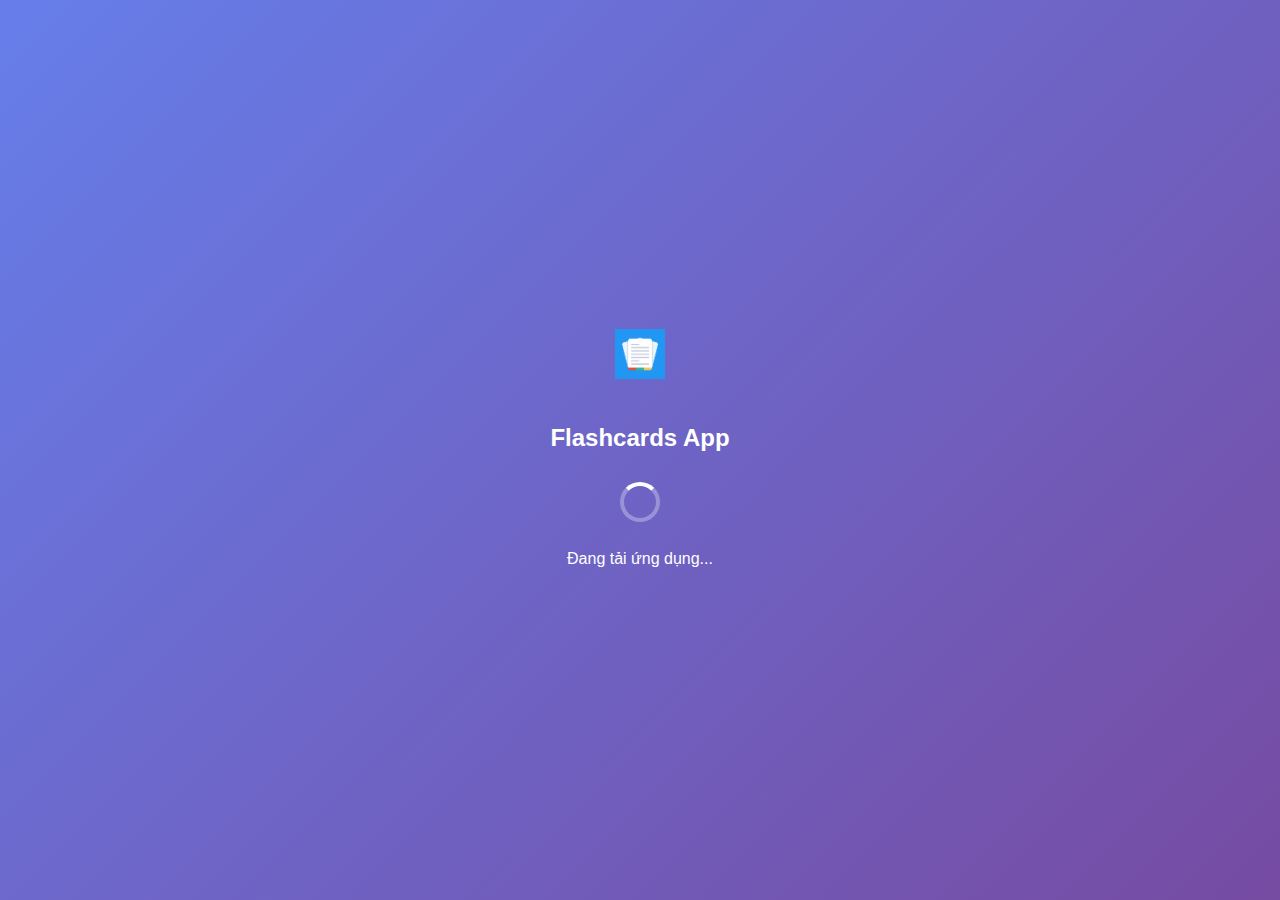
<file: index.html>
<!DOCTYPE html>
<html lang="vi" style="background-color: #FFFFFF !important; color: #212121 !important;" data-theme="light">

<head>
    <meta charset="UTF-8">
    <meta name="viewport" content="width=device-width, initial-scale=1.0">
    <meta name="description" content="Ứng dụng học từ vựng Tiếng Anh qua thẻ ghi nhớ với chế độ quiz">
    <meta name="keywords" content="flashcards, từ vựng, tiếng anh, học tập, quiz">
    <meta name="author" content="Flashcards App">

    <!-- PWA Meta Tags -->
    <meta name="theme-color" content="#2196F3">
    <meta name="theme-color" media="(prefers-color-scheme: light)" content="#2196F3">
    <meta name="theme-color" media="(prefers-color-scheme: dark)" content="#2196F3">
    <meta name="apple-mobile-web-app-capable" content="yes">
    <meta name="apple-mobile-web-app-status-bar-style" content="default">
    <meta name="apple-mobile-web-app-title" content="Flashcards">

    <!-- Icons -->
    <link rel="icon" type="image/png" sizes="32x32" href="./assets/icons/icon-32x32.png">
    <link rel="apple-touch-icon" href="./assets/icons/icon-192x192.png">
    

    <!-- Manifest -->
    <link rel="manifest" href="./manifest.json">

    <title>Flashcards App - Học từ vựng Tiếng Anh</title>

    <!-- CSS -->
    <link rel="stylesheet" href="./assets/css/style.css">

    <!-- Preload critical resources -->
    <link rel="preload" href="./assets/js/app.js" as="script">
    <link rel="preload" href="./assets/js/flashcards.js" as="script">

    <!-- Force White Theme Immediately -->
    <style>
        html,
        body {
            background-color: #FFFFFF !important;
            color: #212121 !important;
        }

        * {
            color-scheme: light !important;
        }

        .material-symbols-outlined {
            font-variation-settings:
                'FILL' 0,
                'wght' 400,
                'GRAD' 0,
                'opsz' 24
        }
    </style>
    <link rel="stylesheet" href="https://fonts.googleapis.com/css2?family=Material+Symbols+Outlined" />


</head>

<body class="light-theme" data-theme="light" style="background-color: #FFFFFF !important; color: #212121 !important;">
    <!-- Loading Screen -->
    <div id="loading-screen" class="loading-screen">
        <div class="loading-content">
            <div class="loading-icon"><img src="./assets/image/logo.png" style="width: 50px; height: auto;"></div>
            <h2>Flashcards App</h2>
            <div class="loading-spinner"></div>
            <p>Đang tải ứng dụng...</p>
        </div>
    </div>

    <!-- Header -->
    <header class="header">
        <div class="container">
            <div class="header-content">
                <div class="logo">
                    <img src="./assets/image/logo.png" style="width: 50px; height: auto;">

                    <span class="logo-text">Flashcards</span>
                </div>

                <!-- Install Button (PWA) -->
                <button id="install-btn" class="install-btn hidden" title="Cài đặt ứng dụng">
                    <span class="install-icon">⬇️</span>
                    <span class="install-text">Cài đặt</span>
                </button>

                <!-- Navigation -->
                <nav class="nav">
                    <button class="nav-btn active" data-view="home">
                        <span class="material-symbols-outlined">
                            home
                        </span>
                        <span class="nav-text">Trang chủ</span>
                    </button>
                    <button class="nav-btn" data-view="study">
                        <span class="material-symbols-outlined">
                            menu_book
                        </span>
                        <span class="nav-text">Học tập</span>
                    </button>
                    <button class="nav-btn" data-view="quiz">
                        <span class="material-symbols-outlined">
quiz
</span>
                        <span class="nav-text">Quiz</span>
                    </button>
                    <button class="nav-btn" data-view="manage">
                        <span class="material-symbols-outlined">
settings_applications
</span>
                        <span class="nav-text">Quản lý</span>
                    </button>
                </nav>
            </div>
        </div>
    </header>

    <!-- Main Content -->
    <main class="main">
        <div class="container">

            <!-- Home View -->
            <section id="home-view" class="view active">
                <div class="welcome-section">
                    <h1>Chào mừng đến với Flashcards App! 🎉</h1>
                    <p class="welcome-text">Học từ vựng Tiếng Anh hiệu quả với phương pháp thẻ ghi nhớ và quiz tương
                        tác.</p>

                    <!-- Stats Cards -->
                    <div class="stats-grid">
                        <div class="stat-card">
                            <div class="stat-icon"><img src="./assets/image/logo.png" style="width: 50px; height: auto;"></div>
                            <div class="stat-number" id="total-cards">0</div>
                            <div class="stat-label">Tổng thẻ từ</div>
                        </div>
                        <div class="stat-card">
                            <div class="stat-icon">✅</div>
                            <div class="stat-number" id="learned-cards">0</div>
                            <div class="stat-label">Đã học</div>
                        </div>
                        <div class="stat-card">
                            <div class="stat-icon">🎯</div>
                            <div class="stat-number" id="quiz-score">0%</div>
                            <div class="stat-label">Điểm quiz</div>
                        </div>
                    </div>

                    <!-- Quick Actions -->
                    <div class="quick-actions">
                        <button class="action-btn primary" data-action="start-study">
                            <span class="btn-icon">📖</span>
                            Bắt đầu học
                        </button>
                        <button class="action-btn secondary" data-action="take-quiz">
                            <span class="btn-icon">🎯</span>
                            Làm quiz
                        </button>
                        <button class="action-btn tertiary" data-action="add-card">
                            <span class="btn-icon">➕</span>
                            Thêm thẻ mới
                        </button>
                    </div>
                </div>

                <!-- Recent Activity -->
                <div class="recent-section">
                    <h2>Hoạt động gần đây</h2>
                    <div id="recent-activity" class="activity-list">
                        <!-- Sẽ được populate bằng JS -->
                    </div>
                </div>
            </section>

            <!-- Study View -->
            <section id="study-view" class="view">
                <div class="study-header">
                    <h2>Chế độ học tập</h2>
                    <div class="study-progress">
                        <div class="progress-bar">
                            <div id="study-progress-fill" class="progress-fill"></div>
                        </div>
                        <span id="study-counter" class="progress-text">0 / 0</span>
                    </div>
                </div>

                <!-- Flashcard -->
                <div class="flashcard-container">
                    <div id="flashcard" class="flashcard">
                        <div class="flashcard-inner">
                            <div class="flashcard-front">
                                <div class="card-content">
                                    <h3 id="card-word" class="card-word">Click để bắt đầu</h3>
                                    <p class="card-hint">Nhấn để xem nghĩa</p>
                                </div>
                            </div>
                            <div class="flashcard-back">
                                <div class="card-content">
                                    <h3 id="card-meaning" class="card-meaning"></h3>
                                    <p id="card-example" class="card-example"></p>
                                    <div class="card-type" id="card-type"></div>
                                </div>
                            </div>
                        </div>
                    </div>
                </div>

                <!-- Study Controls -->
                <div class="study-controls">
                    <button id="prev-card" class="control-btn" disabled>
                        <span class="btn-icon">⬅️</span>
                        Trước
                    </button>

                    <div class="difficulty-buttons">
                        <button id="easy-btn" class="difficulty-btn easy">
                            <span class="btn-icon">😊</span>
                            Dễ
                        </button>
                        <button id="medium-btn" class="difficulty-btn medium">
                            <span class="btn-icon">😐</span>
                            Trung bình
                        </button>
                        <button id="hard-btn" class="difficulty-btn hard">
                            <span class="btn-icon">😰</span>
                            Khó
                        </button>
                    </div>

                    <button id="next-card" class="control-btn">
                        <span class="btn-icon">➡️</span>
                        Tiếp
                    </button>
                </div>

                <!-- Study Options -->
                <div class="study-options">
                    <label class="option-item">
                        <input type="checkbox" id="shuffle-cards" checked>
                        <span class="checkmark"></span>
                        Trộn thẻ ngẫu nhiên
                    </label>
                    <label class="option-item">
                        <input type="checkbox" id="auto-flip">
                        <span class="checkmark"></span>
                        Tự động lật thẻ
                    </label>
                </div>
            </section>

            <!-- Quiz View -->
            <section id="quiz-view" class="view">
                <div class="quiz-header">
                    <h2>Chế độ Quiz</h2>
                    <div class="quiz-info">
                        <span id="quiz-timer" class="timer">00:00</span>
                        <span id="quiz-score-display" class="score">Điểm: 0</span>
                    </div>
                </div>

                <!-- Quiz Setup -->
                <div id="quiz-setup" class="quiz-setup">
                    <h3>Cài đặt Quiz</h3>
                    <div class="setup-options">
                        <div class="option-group">
                            <label>Số câu hỏi:</label>
                            <select id="quiz-count">
                                <option value="5">5 câu</option>
                                <option value="10" selected>10 câu</option>
                                <option value="15">15 câu</option>
                                <option value="20">20 câu</option>
                            </select>
                        </div>
                        <div class="option-group">
                            <label>Loại câu hỏi:</label>
                            <select id="quiz-type">
                                <option value="meaning">Nghĩa của từ</option>
                                <option value="word">Từ vựng</option>
                                <option value="mixed" selected>Trộn lẫn</option>
                            </select>
                        </div>
                        <div class="option-group">
                            <label class="option-item">
                                <input type="checkbox" id="timed-quiz">
                                <span class="checkmark"></span>
                                Giới hạn thời gian (30s/câu)
                            </label>
                        </div>
                    </div>
                    <button id="start-quiz" class="action-btn primary">
                        <span class="btn-icon">🚀</span>
                        Bắt đầu Quiz
                    </button>
                </div>

                <!-- Quiz Question -->
                <div id="quiz-question" class="quiz-question hidden">
                    <div class="question-progress">
                        <div class="progress-bar">
                            <div id="quiz-progress-fill" class="progress-fill"></div>
                        </div>
                        <span id="question-counter">Câu 1 / 10</span>
                    </div>

                    <div class="question-content">
                        <h3 id="question-text">Câu hỏi sẽ hiển thị ở đây</h3>
                        <div id="question-options" class="options-grid">
                            <!-- Options sẽ được generate bằng JS -->
                        </div>
                    </div>

                    <div class="question-controls">
                        <button id="quiz-hint" class="control-btn secondary">
                            <span class="btn-icon">💡</span>
                            Gợi ý
                        </button>
                        <button id="quiz-next" class="control-btn primary" disabled>
                            <span class="btn-icon">➡️</span>
                            Tiếp theo
                        </button>
                    </div>
                </div>

                <!-- Quiz Results -->
                <div id="quiz-results" class="quiz-results hidden">
                    <div class="results-header">
                        <h3>Kết quả Quiz</h3>
                        <div class="final-score">
                            <div class="score-circle">
                                <span id="final-percentage">0%</span>
                            </div>
                            <p id="final-message">Tốt lắm!</p>
                        </div>
                    </div>

                    <div class="results-details">
                        <div class="detail-item">
                            <span class="label">Đúng:</span>
                            <span id="correct-count" class="value">0</span>
                        </div>
                        <div class="detail-item">
                            <span class="label">Sai:</span>
                            <span id="wrong-count" class="value">0</span>
                        </div>
                        <div class="detail-item">
                            <span class="label">Thời gian:</span>
                            <span id="total-time" class="value">0s</span>
                        </div>
                    </div>

                    <div class="results-actions">
                        <button id="retry-quiz" class="action-btn secondary">
                            <span class="btn-icon">🔄</span>
                            Làm lại
                        </button>
                        <button id="review-answers" class="action-btn tertiary">
                            <span class="btn-icon">📝</span>
                            Xem đáp án
                        </button>
                        <button id="back-to-home" class="action-btn primary">
                            <span class="btn-icon">🏠</span>
                            Trang chủ
                        </button>
                    </div>
                </div>
            </section>

            <!-- Manage View -->
            <section id="manage-view" class="view">
                <div class="manage-header">
                    <h2>Quản lý Flashcards</h2>
                    <button id="add-new-card" class="action-btn primary">
                        <span class="btn-icon">➕</span>
                        Thêm thẻ mới
                    </button>
                </div>

                <!-- Search and Filter -->
                <div class="manage-controls">
                    <div class="search-box">
                        <input type="text" id="search-cards" placeholder="Tìm kiếm từ vựng...">
                        <span class="search-icon">🔍</span>
                    </div>
                    <div class="filter-options">
                        <select id="filter-category">
                            <option value="all">Tất cả danh mục</option>
                            <option value="noun">Danh từ</option>
                            <option value="verb">Động từ</option>
                            <option value="adjective">Tính từ</option>
                            <option value="adverb">Trạng từ</option>
                        </select>
                        <select id="filter-difficulty">
                            <option value="all">Tất cả mức độ</option>
                            <option value="easy">Dễ</option>
                            <option value="medium">Trung bình</option>
                            <option value="hard">Khó</option>
                        </select>
                    </div>
                </div>

                <!-- Cards List -->
                <div id="cards-list" class="cards-grid">
                    <!-- Cards sẽ được populate bằng JS -->
                </div>

                <!-- Pagination -->
                <div id="pagination" class="pagination">
                    <button id="prev-page" class="page-btn" disabled>Trước</button>
                    <span id="page-info" class="page-info">Trang 1 / 1</span>
                    <button id="next-page" class="page-btn" disabled>Sau</button>
                </div>
            </section>

        </div>
    </main>

    <!-- Modal for Add/Edit Card -->
    <div id="card-modal" class="modal hidden">
        <div class="modal-content">
            <div class="modal-header">
                <h3 id="modal-title">Thêm thẻ mới</h3>
                <button id="close-modal" class="close-btn">&times;</button>
            </div>

            <form id="card-form" class="card-form">
                <div class="form-group">
                    <label for="card-word-input">Từ vựng (tiếng Anh):</label>
                    <input type="text" id="card-word-input" required>
                </div>

                <div class="form-group">
                    <label for="card-meaning-input">Nghĩa (tiếng Việt):</label>
                    <input type="text" id="card-meaning-input" required>
                </div>

                <div class="form-group">
                    <label for="card-example-input">Ví dụ:</label>
                    <textarea id="card-example-input" rows="2" placeholder="Câu ví dụ (không bắt buộc)"></textarea>
                </div>

                <div class="form-group">
                    <label for="card-type-input">Loại từ:</label>
                    <select id="card-type-input">
                        <option value="noun">Danh từ</option>
                        <option value="verb">Động từ</option>
                        <option value="adjective">Tính từ</option>
                        <option value="adverb">Trạng từ</option>
                    </select>
                </div>

                <div class="form-group">
                    <label for="card-difficulty-input">Độ khó:</label>
                    <select id="card-difficulty-input">
                        <option value="easy">Dễ</option>
                        <option value="medium" selected>Trung bình</option>
                        <option value="hard">Khó</option>
                    </select>
                </div>

                <div class="form-actions">
                    <button type="button" id="cancel-card" class="action-btn secondary">Hủy</button>
                    <button type="submit" class="action-btn primary">
                        <span id="save-btn-text">Lưu thẻ</span>
                    </button>
                </div>
            </form>
        </div>
    </div>

    <!-- Toast Notifications -->
    <div id="toast-container" class="toast-container">
        <!-- Toast messages sẽ được thêm bằng JS -->
    </div>

    <!-- Bottom Navigation (Mobile) -->
    <div class="bottom-nav">
        <button class="bottom-nav-btn active" data-view="home">
            <span class="material-symbols-outlined">
home
</span>
            <span class="nav-text">Trang chủ</span>
        </button>
        <button class="bottom-nav-btn" data-view="study">
            <span class="material-symbols-outlined">
menu_book
</span>
            <span class="nav-text">Học tập</span>
        </button>
        <button class="bottom-nav-btn" data-view="quiz">
            <span class="material-symbols-outlined">
quiz
</span>
            <span class="nav-text">Quiz</span>
        </button>
        <button class="bottom-nav-btn" data-view="manage">
            <span class="material-symbols-outlined">
settings_applications
</span>
            <span class="nav-text">Quản lý</span>
        </button>
    </div>

    <!-- JavaScript -->
    <script src="./assets/js/app.js"></script>
    <script src="./assets/js/flashcards.js"></script>
    <script src="./assets/js/quiz.js"></script>
</body>

</html>
</file>
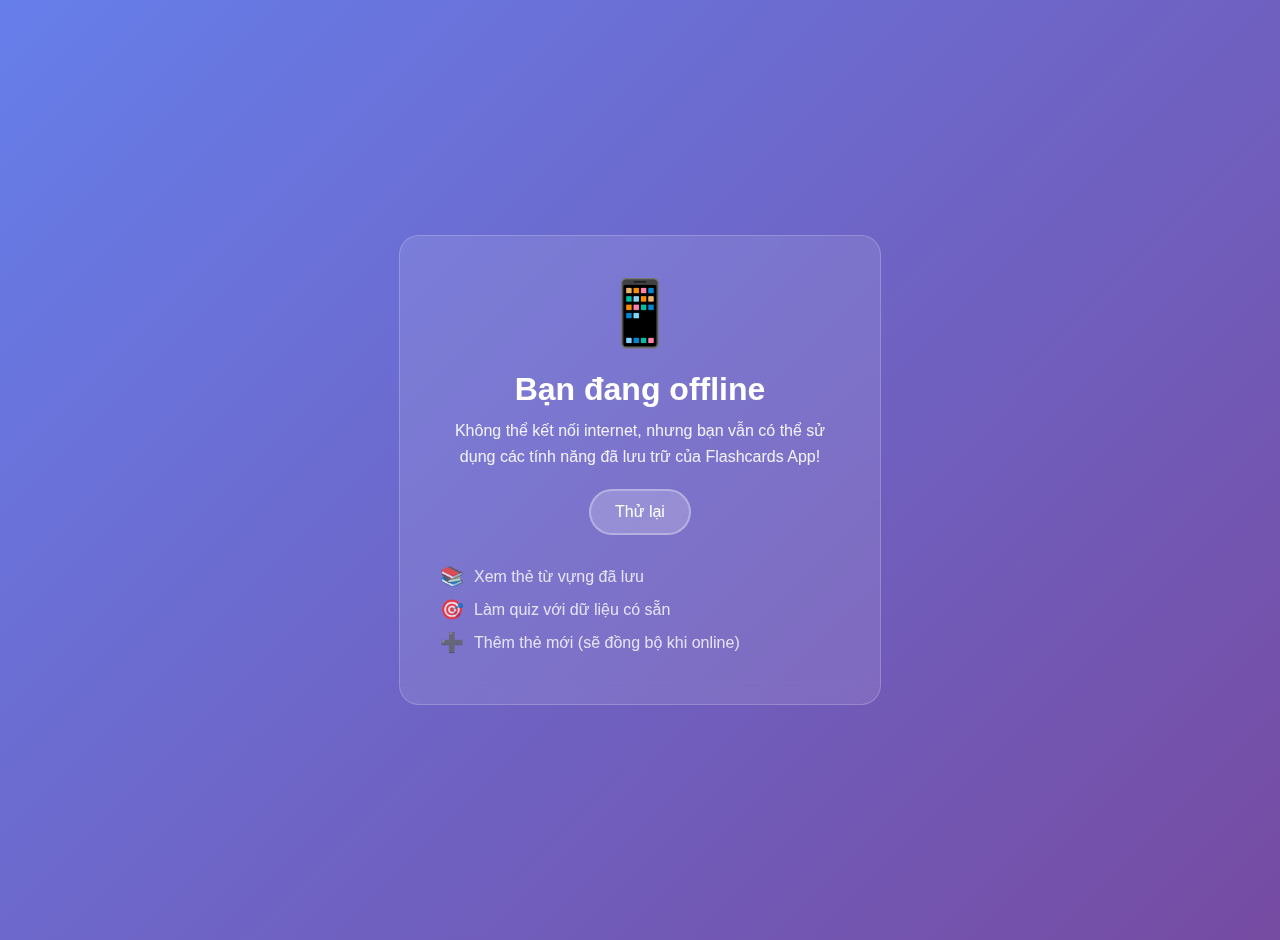
<file: offline.html>
<!DOCTYPE html>
<html lang="vi">
<head>
    <meta charset="UTF-8">
    <meta name="viewport" content="width=device-width, initial-scale=1.0">
    <title>Offline - Flashcards App</title>
    <style>
        body {
            font-family: 'Segoe UI', Tahoma, Geneva, Verdana, sans-serif;
            margin: 0;
            padding: 20px;
            background: linear-gradient(135deg, #667eea 0%, #764ba2 100%);
            min-height: 100vh;
            display: flex;
            flex-direction: column;
            justify-content: center;
            align-items: center;
            color: white;
            text-align: center;
        }
        
        .offline-container {
            background: rgba(255, 255, 255, 0.1);
            padding: 40px;
            border-radius: 20px;
            backdrop-filter: blur(10px);
            border: 1px solid rgba(255, 255, 255, 0.2);
            max-width: 400px;
            width: 100%;
        }
        
        .offline-icon {
            font-size: 4rem;
            margin-bottom: 20px;
        }
        
        h1 {
            margin: 0 0 10px 0;
            font-size: 2rem;
        }
        
        p {
            margin: 0 0 20px 0;
            opacity: 0.9;
            line-height: 1.6;
        }
        
        .retry-btn {
            background: rgba(255, 255, 255, 0.2);
            color: white;
            border: 2px solid rgba(255, 255, 255, 0.3);
            padding: 12px 24px;
            border-radius: 25px;
            cursor: pointer;
            font-size: 1rem;
            transition: all 0.3s ease;
            text-decoration: none;
            display: inline-block;
        }
        
        .retry-btn:hover {
            background: rgba(255, 255, 255, 0.3);
            transform: translateY(-2px);
        }
        
        .features {
            margin-top: 30px;
            text-align: left;
        }
        
        .feature {
            display: flex;
            align-items: center;
            margin: 10px 0;
            opacity: 0.8;
        }
        
        .feature-icon {
            margin-right: 10px;
            font-size: 1.2rem;
        }
    </style>
</head>
<body>
    <div class="offline-container">
        <div class="offline-icon">📱</div>
        <h1>Bạn đang offline</h1>
        <p>Không thể kết nối internet, nhưng bạn vẫn có thể sử dụng các tính năng đã lưu trữ của Flashcards App!</p>
        
        <a href="./" class="retry-btn" onclick="window.location.reload()">
            Thử lại
        </a>
        
        <div class="features">
            <div class="feature">
                <span class="feature-icon">📚</span>
                <span>Xem thẻ từ vựng đã lưu</span>
            </div>
            <div class="feature">
                <span class="feature-icon">🎯</span>
                <span>Làm quiz với dữ liệu có sẵn</span>
            </div>
            <div class="feature">
                <span class="feature-icon">➕</span>
                <span>Thêm thẻ mới (sẽ đồng bộ khi online)</span>
            </div>
        </div>
    </div>
</body>
</html>
</file>
<file: assets/css/style.css>
/* ===== LIGHT THEME ONLY - NO DARK MODE ===== */
/* This project only supports light theme with white backgrounds */

/* ===== CSS Variables ===== */
:root {
  /* Colors */
  --primary-color: #2196F3;
  --primary-dark: #1976D2;
  --primary-light: #BBDEFB;
  --secondary-color: #FF9800;
  --secondary-dark: #F57C00;
  --accent-color: #4CAF50;
  --error-color: #F44336;
  --warning-color: #FF9800;
  --success-color: #4CAF50;
  
  /* Text Colors */
  --text-primary: #212121;
  --text-secondary: #757575;
  --text-light: #FFFFFF;
  --text-muted: #9E9E9E;
  
  /* Background Colors */
  --bg-primary: #FFFFFF;
  --bg-secondary: #F5F5F5;
  --bg-card: #FFFFFF;
  --bg-overlay: rgba(0, 0, 0, 0.5);
  --bg-gradient: linear-gradient(135deg, #667eea 0%, #764ba2 100%);
  --bg-gradient-light: linear-gradient(135deg, #BBDEFB 0%, #E3F2FD 100%);
  
  /* Spacing */
  --spacing-xs: 0.25rem;
  --spacing-sm: 0.5rem;
  --spacing-md: 1rem;
  --spacing-lg: 1.5rem;
  --spacing-xl: 2rem;
  --spacing-xxl: 3rem;
  
  /* Border Radius */
  --radius-sm: 4px;
  --radius-md: 8px;
  --radius-lg: 12px;
  --radius-xl: 16px;
  --radius-round: 50%;
  
  /* Shadows */
  --shadow-sm: 0 1px 3px rgba(0, 0, 0, 0.12), 0 1px 2px rgba(0, 0, 0, 0.24);
  --shadow-md: 0 3px 6px rgba(0, 0, 0, 0.16), 0 3px 6px rgba(0, 0, 0, 0.23);
  --shadow-lg: 0 10px 20px rgba(0, 0, 0, 0.19), 0 6px 6px rgba(0, 0, 0, 0.23);
  --shadow-xl: 0 14px 28px rgba(0, 0, 0, 0.25), 0 10px 10px rgba(0, 0, 0, 0.22);
  
  /* Animations */
  --transition-fast: 0.2s ease;
  --transition-normal: 0.3s ease;
  --transition-slow: 0.5s ease;
  
  /* Z-index */
  --z-dropdown: 1000;
  --z-sticky: 1020;
  --z-fixed: 1030;
  --z-modal-backdrop: 1040;
  --z-modal: 1050;
  --z-toast: 1060;
  
  /* Font Sizes */
  --font-xs: 0.75rem;
  --font-sm: 0.875rem;
  --font-base: 1rem;
  --font-lg: 1.125rem;
  --font-xl: 1.25rem;
  --font-2xl: 1.5rem;
  --font-3xl: 1.875rem;
  --font-4xl: 2.25rem;
}

/* ===== Light Theme Enforcement ===== */
body.light-theme,
body[data-theme="light"],
body {
  background-color: var(--bg-primary) !important;
  color: var(--text-primary) !important;
}

/* Force light theme colors */
.light-theme * {
  color-scheme: light !important;
}

/* Force all elements to use light theme only */
*, *::before, *::after {
  color-scheme: light !important;
}

/* ===== Force White Background Everywhere ===== */
html {
  background-color: #FFFFFF !important;
}

body {
  background-color: #FFFFFF !important;
  color: #212121 !important;
}

/* Force all major containers to be white */
.container,
.main-content,
.sidebar,
.content,
.app-container,
.page-container {
  background-color: #FFFFFF !important;
  color: #212121 !important;
}

/* Force all cards and panels to be white */
.card,
.panel,
.flashcard,
.quiz-card,
.modal,
.modal-content,
.modal-body {
  background-color: #FFFFFF !important;
  color: #212121 !important;
  border: 1px solid #E0E0E0 !important;
}

/* ===== Reset & Base Styles ===== */
* {
  margin: 0;
  padding: 0;
  box-sizing: border-box;
}

html {
  scroll-behavior: smooth;
  -webkit-text-size-adjust: 100%;
  -ms-text-size-adjust: 100%;
}

body {
  font-family: 'Segoe UI', Tahoma, Geneva, Verdana, sans-serif;
  font-size: var(--font-base);
  line-height: 1.6;
  color: var(--text-primary);
  background-color: var(--bg-secondary);
  -webkit-font-smoothing: antialiased;
  -moz-osx-font-smoothing: grayscale;
  overflow-x: hidden;
}

/* ===== Loading Screen ===== */
.loading-screen {
  position: fixed;
  top: 0;
  left: 0;
  width: 100%;
  height: 100vh;
  background: var(--bg-gradient);
  display: flex;
  align-items: center;
  justify-content: center;
  z-index: var(--z-modal);
  transition: opacity var(--transition-slow), visibility var(--transition-slow);
}

.loading-screen.hidden {
  opacity: 0;
  visibility: hidden;
  pointer-events: none;
}

.loading-content {
  text-align: center;
  color: var(--text-light);
}

.loading-icon {
  font-size: var(--font-4xl);
  margin-bottom: var(--spacing-lg);
  animation: bounce 1s infinite alternate;
}

.loading-spinner {
  width: 40px;
  height: 40px;
  border: 4px solid rgba(255, 255, 255, 0.3);
  border-top: 4px solid var(--text-light);
  border-radius: var(--radius-round);
  animation: spin 1s linear infinite;
  margin: var(--spacing-lg) auto;
}

@keyframes spin {
  0% { transform: rotate(0deg); }
  100% { transform: rotate(360deg); }
}

@keyframes bounce {
  0% { transform: translateY(0); }
  100% { transform: translateY(-10px); }
}

/* ===== Utility Classes ===== */
.hidden { display: none !important; }
.container { max-width: 1200px; margin: 0 auto; padding: 0 var(--spacing-md); }
.text-center { text-align: center; }
.text-left { text-align: left; }
.text-right { text-align: right; }
.w-full { width: 100%; }
.h-full { height: 100%; }
.flex { display: flex; }
.flex-col { flex-direction: column; }
.items-center { align-items: center; }
.justify-center { justify-content: center; }
.justify-between { justify-content: space-between; }
.gap-sm { gap: var(--spacing-sm); }
.gap-md { gap: var(--spacing-md); }
.gap-lg { gap: var(--spacing-lg); }

/* ===== Header ===== */
.header {
  background: var(--bg-primary);
  box-shadow: var(--shadow-sm);
  position: sticky;
  top: 0;
  z-index: var(--z-sticky);
  border-bottom: 1px solid #E0E0E0;
}

.header-content {
  display: flex;
  align-items: center;
  justify-content: space-between;
  padding: var(--spacing-md) 0;
  min-height: 64px;
}

.logo {
  display: flex;
  align-items: center;
  gap: var(--spacing-sm);
  font-size: var(--font-xl);
  font-weight: bold;
  color: var(--primary-color);
  text-decoration: none;
}



.logo-icon {
  font-size: var(--font-2xl);
}

.install-btn {
  display: flex;
  align-items: center;
  gap: var(--spacing-xs);
  background: var(--primary-color);
  color: var(--text-light);
  border: none;
  padding: var(--spacing-sm) var(--spacing-md);
  border-radius: var(--radius-lg);
  cursor: pointer;
  font-size: var(--font-sm);
  transition: all var(--transition-fast);
}

.install-btn:hover {
  background: var(--primary-dark);
  transform: translateY(-1px);
  box-shadow: var(--shadow-md);
}

.nav {
  display: flex;
  gap: var(--spacing-xs);
}

.nav-btn {
  display: flex;
  align-items: center;
  gap: var(--spacing-xs);
  background: transparent;
  border: none;
  padding: var(--spacing-sm) var(--spacing-md);
  border-radius: var(--radius-md);
  cursor: pointer;
  color: var(--text-secondary);
  font-size: var(--font-sm);
  transition: all var(--transition-fast);
}

.nav-btn:hover {
  background: var(--bg-secondary);
  color: var(--text-primary);
}

.nav-btn.active {
  background: var(--primary-light);
  color: var(--primary-color);
  font-weight: 600;
}

/* ===== Main Content ===== */
.main {
  padding: var(--spacing-lg) 0;
  min-height: calc(100vh - 64px - 80px); /* header - bottom nav */
}

.view {
  display: none;
  animation: fadeIn var(--transition-normal);
}

.view.active {
  display: block;
}

@keyframes fadeIn {
  from { opacity: 0; transform: translateY(10px); }
  to { opacity: 1; transform: translateY(0); }
}

/* ===== Home View ===== */
.welcome-section {
  text-align: center;
  margin-bottom: var(--spacing-xxl);
}

.welcome-section h1 {
  font-size: var(--font-3xl);
  margin-bottom: var(--spacing-md);
  color: var(--text-primary);
}

.welcome-text {
  font-size: var(--font-lg);
  color: var(--text-secondary);
  margin-bottom: var(--spacing-xl);
  max-width: 600px;
  margin-left: auto;
  margin-right: auto;
}

.stats-grid {
  display: grid;
  grid-template-columns: repeat(auto-fit, minmax(150px, 1fr));
  gap: var(--spacing-lg);
  margin-bottom: var(--spacing-xl);
}

.stat-card {
  background: var(--bg-card);
  padding: var(--spacing-xl);
  border-radius: var(--radius-lg);
  box-shadow: var(--shadow-sm);
  text-align: center;
  transition: all var(--transition-fast);
}

.stat-card:hover {
  transform: translateY(-2px);
  box-shadow: var(--shadow-md);
}

.stat-icon {
  font-size: var(--font-3xl);
  margin-bottom: var(--spacing-sm);
}

.stat-number {
  font-size: var(--font-2xl);
  font-weight: bold;
  color: var(--primary-color);
  margin-bottom: var(--spacing-xs);
}

.stat-label {
  color: var(--text-secondary);
  font-size: var(--font-sm);
}

.quick-actions {
  display: flex;
  flex-wrap: wrap;
  gap: var(--spacing-md);
  justify-content: center;
}

.action-btn {
  display: flex;
  align-items: center;
  gap: var(--spacing-sm);
  padding: var(--spacing-md) var(--spacing-lg);
  border: none;
  border-radius: var(--radius-lg);
  cursor: pointer;
  font-size: var(--font-base);
  font-weight: 600;
  text-decoration: none;
  transition: all var(--transition-fast);
  min-width: 140px;
  justify-content: center;
}

.action-btn.primary {
  background: var(--primary-color);
  color: var(--text-light);
}

.action-btn.primary:hover {
  background: var(--primary-dark);
  transform: translateY(-2px);
  box-shadow: var(--shadow-md);
}

.action-btn.secondary {
  background: var(--bg-card);
  color: var(--primary-color);
  border: 2px solid var(--primary-color);
}

.action-btn.secondary:hover {
  background: var(--primary-color);
  color: var(--text-light);
}

.action-btn.tertiary {
  background: var(--secondary-color);
  color: var(--text-light);
}

.action-btn.tertiary:hover {
  background: var(--secondary-dark);
}

.recent-section {
  margin-top: var(--spacing-xxl);
}

.recent-section h2 {
  margin-bottom: var(--spacing-lg);
  color: var(--text-primary);
}

.activity-list {
  background: var(--bg-card);
  border-radius: var(--radius-lg);
  padding: var(--spacing-lg);
  box-shadow: var(--shadow-sm);
}

/* ===== Study View ===== */
.study-header {
  text-align: center;
  margin-bottom: var(--spacing-xl);
}

.study-progress {
  margin-top: var(--spacing-lg);
}

.progress-bar {
  width: 100%;
  height: 8px;
  background: var(--bg-secondary);
  border-radius: var(--radius-sm);
  overflow: hidden;
  margin-bottom: var(--spacing-sm);
}

.progress-fill {
  height: 100%;
  background: var(--primary-color);
  transition: width var(--transition-normal);
}

.progress-text {
  color: var(--text-secondary);
  font-size: var(--font-sm);
}

.flashcard-container {
  display: flex;
  justify-content: center;
  margin-bottom: var(--spacing-xl);
  perspective: 1000px;
}

.flashcard {
  width: 100%;
  max-width: 400px;
  height: 300px;
  position: relative;
  cursor: pointer;
}

.flashcard-inner {
  position: relative;
  width: 100%;
  height: 100%;
  text-align: center;
  transition: transform 0.6s;
  transform-style: preserve-3d;
}

.flashcard.flipped .flashcard-inner {
  transform: rotateY(180deg);
}

.flashcard-front,
.flashcard-back {
  position: absolute;
  width: 100%;
  height: 100%;
  backface-visibility: hidden;
  border-radius: var(--radius-xl);
  box-shadow: var(--shadow-lg);
  display: flex;
  align-items: center;
  justify-content: center;
  padding: var(--spacing-xl);
}

.flashcard-front {
  background: var(--bg-gradient);
  color: var(--text-light);
}

.flashcard-back {
  background: var(--bg-card);
  color: var(--text-primary);
  transform: rotateY(180deg);
  border: 2px solid var(--primary-light);
}

.card-content {
  text-align: center;
}

.card-word {
  font-size: var(--font-3xl);
  font-weight: bold;
  margin-bottom: var(--spacing-md);
}

.card-meaning {
  font-size: var(--font-2xl);
  color: var(--primary-color);
  margin-bottom: var(--spacing-md);
}

.card-example {
  font-size: var(--font-base);
  color: var(--text-secondary);
  font-style: italic;
  margin-bottom: var(--spacing-md);
}

.card-type {
  display: inline-block;
  background: var(--primary-light);
  color: var(--primary-color);
  padding: var(--spacing-xs) var(--spacing-md);
  border-radius: var(--radius-lg);
  font-size: var(--font-sm);
  font-weight: 600;
}

.card-hint {
  opacity: 0.8;
  font-size: var(--font-sm);
}

.study-controls {
  display: flex;
  align-items: center;
  justify-content: center;
  gap: var(--spacing-lg);
  flex-wrap: wrap;
  margin-bottom: var(--spacing-xl);
}

.control-btn {
  display: flex;
  align-items: center;
  gap: var(--spacing-sm);
  padding: var(--spacing-md) var(--spacing-lg);
  border: none;
  border-radius: var(--radius-lg);
  cursor: pointer;
  font-size: var(--font-base);
  transition: all var(--transition-fast);
}

.control-btn:disabled {
  opacity: 0.5;
  cursor: not-allowed;
}

.difficulty-buttons {
  display: flex;
  gap: var(--spacing-sm);
}

.difficulty-btn {
  padding: var(--spacing-sm) var(--spacing-md);
  border: none;
  border-radius: var(--radius-lg);
  cursor: pointer;
  font-size: var(--font-sm);
  font-weight: 600;
  transition: all var(--transition-fast);
  min-width: 80px;
}

.difficulty-btn.easy {
  background: var(--success-color);
  color: var(--text-light);
}

.difficulty-btn.medium {
  background: var(--warning-color);
  color: var(--text-light);
}

.difficulty-btn.hard {
  background: var(--error-color);
  color: var(--text-light);
}

.difficulty-btn:hover {
  transform: translateY(-2px);
  box-shadow: var(--shadow-md);
}

.study-options {
  display: flex;
  justify-content: center;
  gap: var(--spacing-lg);
  flex-wrap: wrap;
}

.option-item {
  display: flex;
  align-items: center;
  gap: var(--spacing-sm);
  cursor: pointer;
  user-select: none;
}

.option-item input[type="checkbox"] {
  appearance: none;
  width: 20px;
  height: 20px;
  border: 2px solid var(--primary-color);
  border-radius: var(--radius-sm);
  position: relative;
  cursor: pointer;
}

.option-item input[type="checkbox"]:checked {
  background: var(--primary-color);
}

.option-item input[type="checkbox"]:checked::after {
  content: '✓';
  position: absolute;
  top: 50%;
  left: 50%;
  transform: translate(-50%, -50%);
  color: var(--text-light);
  font-size: 12px;
  font-weight: bold;
}

/* ===== Quiz View ===== */
.quiz-header {
  display: flex;
  justify-content: space-between;
  align-items: center;
  margin-bottom: var(--spacing-xl);
  flex-wrap: wrap;
  gap: var(--spacing-md);
}

.quiz-info {
  display: flex;
  gap: var(--spacing-lg);
  align-items: center;
}

.timer,
.score {
  background: var(--primary-light);
  color: var(--primary-color);
  padding: var(--spacing-sm) var(--spacing-md);
  border-radius: var(--radius-md);
  font-weight: 600;
  font-size: var(--font-sm);
}

.quiz-setup {
  background: var(--bg-card);
  padding: var(--spacing-xl);
  border-radius: var(--radius-lg);
  box-shadow: var(--shadow-sm);
  text-align: center;
  max-width: 500px;
  margin: 0 auto;
}

.quiz-setup h3 {
  margin-bottom: var(--spacing-lg);
  color: var(--text-primary);
}

.setup-options {
  margin-bottom: var(--spacing-xl);
}

.option-group {
  margin-bottom: var(--spacing-lg);
}

.option-group label {
  display: block;
  margin-bottom: var(--spacing-sm);
  color: var(--text-primary);
  font-weight: 600;
}

.option-group select {
  width: 100%;
  padding: var(--spacing-md);
  border: 2px solid var(--bg-secondary);
  border-radius: var(--radius-md);
  font-size: var(--font-base);
  background: var(--bg-primary);
  cursor: pointer;
}

.option-group select:focus {
  outline: none;
  border-color: var(--primary-color);
}

.quiz-question {
  background: var(--bg-card);
  padding: var(--spacing-xl);
  border-radius: var(--radius-lg);
  box-shadow: var(--shadow-sm);
  max-width: 600px;
  margin: 0 auto;
}

.question-progress {
  margin-bottom: var(--spacing-xl);
}

.question-counter {
  text-align: center;
  color: var(--text-secondary);
  font-size: var(--font-sm);
  margin-top: var(--spacing-sm);
}

.question-content {
  text-align: center;
  margin-bottom: var(--spacing-xl);
}

.question-content h3 {
  font-size: var(--font-2xl);
  margin-bottom: var(--spacing-xl);
  color: var(--text-primary);
}

.options-grid {
  display: grid;
  gap: var(--spacing-md);
  margin-bottom: var(--spacing-xl);
}

.option-btn {
  padding: var(--spacing-lg);
  border: 2px solid var(--bg-secondary);
  background: var(--bg-primary);
  border-radius: var(--radius-lg);
  cursor: pointer;
  font-size: var(--font-base);
  transition: all var(--transition-fast);
  text-align: left;
}

.option-btn:hover {
  border-color: var(--primary-color);
  background: var(--primary-light);
}

.option-btn.selected {
  border-color: var(--primary-color);
  background: var(--primary-color);
  color: var(--text-light);
}

.option-btn.correct {
  border-color: var(--success-color);
  background: var(--success-color);
  color: var(--text-light);
}

.option-btn.wrong {
  border-color: var(--error-color);
  background: var(--error-color);
  color: var(--text-light);
}

.question-controls {
  display: flex;
  justify-content: space-between;
  gap: var(--spacing-md);
}

.quiz-results {
  background: var(--bg-card);
  padding: var(--spacing-xl);
  border-radius: var(--radius-lg);
  box-shadow: var(--shadow-sm);
  text-align: center;
  max-width: 500px;
  margin: 0 auto;
}

.results-header {
  margin-bottom: var(--spacing-xl);
}

.final-score {
  margin: var(--spacing-xl) 0;
}

.score-circle {
  width: 120px;
  height: 120px;
  border: 8px solid var(--primary-light);
  border-radius: var(--radius-round);
  display: flex;
  align-items: center;
  justify-content: center;
  margin: 0 auto var(--spacing-md);
  background: var(--bg-gradient);
}

.score-circle span {
  font-size: var(--font-3xl);
  font-weight: bold;
  color: var(--text-light);
}

.results-details {
  margin: var(--spacing-xl) 0;
}

.detail-item {
  display: flex;
  justify-content: space-between;
  padding: var(--spacing-md) 0;
  border-bottom: 1px solid var(--bg-secondary);
}

.detail-item:last-child {
  border-bottom: none;
}

.results-actions {
  display: flex;
  gap: var(--spacing-md);
  justify-content: center;
  flex-wrap: wrap;
}

/* ===== Manage View ===== */
.manage-header {
  display: flex;
  justify-content: space-between;
  align-items: center;
  margin-bottom: var(--spacing-xl);
  flex-wrap: wrap;
  gap: var(--spacing-md);
}

.manage-controls {
  display: flex;
  gap: var(--spacing-md);
  margin-bottom: var(--spacing-xl);
  flex-wrap: wrap;
  align-items: center;
}

.search-box {
  position: relative;
  flex: 1;
  min-width: 200px;
}

.search-box input {
  width: 100%;
  padding: var(--spacing-md) var(--spacing-md) var(--spacing-md) 40px;
  border: 2px solid var(--bg-secondary);
  border-radius: var(--radius-lg);
  font-size: var(--font-base);
  background: var(--bg-primary);
}

.search-box input:focus {
  outline: none;
  border-color: var(--primary-color);
}

.search-icon {
  position: absolute;
  left: var(--spacing-md);
  top: 50%;
  transform: translateY(-50%);
  color: var(--text-muted);
}

.filter-options {
  display: flex;
  gap: var(--spacing-md);
}

.filter-options select {
  padding: var(--spacing-md);
  border: 2px solid var(--bg-secondary);
  border-radius: var(--radius-md);
  font-size: var(--font-base);
  background: var(--bg-primary);
  cursor: pointer;
  min-width: 140px;
}

.cards-grid {
  display: grid;
  grid-template-columns: repeat(auto-fill, minmax(280px, 1fr));
  gap: var(--spacing-lg);
  margin-bottom: var(--spacing-xl);
}

.card-item {
  background: var(--bg-card);
  border-radius: var(--radius-lg);
  box-shadow: var(--shadow-sm);
  overflow: hidden;
  transition: all var(--transition-fast);
}

.card-item:hover {
  transform: translateY(-2px);
  box-shadow: var(--shadow-md);
}

.card-header {
  background: var(--bg-gradient-light);
  padding: var(--spacing-lg);
  text-align: center;
}

.card-word-display {
  font-size: var(--font-xl);
  font-weight: bold;
  color: var(--primary-color);
  margin-bottom: var(--spacing-sm);
}

.card-meaning-display {
  color: var(--text-secondary);
}

.card-body {
  padding: var(--spacing-lg);
}

.card-example-display {
  font-style: italic;
  color: var(--text-secondary);
  margin-bottom: var(--spacing-md);
  font-size: var(--font-sm);
}

.card-meta {
  display: flex;
  justify-content: space-between;
  align-items: center;
  margin-bottom: var(--spacing-md);
}

.card-type-display {
  background: var(--primary-light);
  color: var(--primary-color);
  padding: var(--spacing-xs) var(--spacing-sm);
  border-radius: var(--radius-md);
  font-size: var(--font-xs);
  font-weight: 600;
}

.card-difficulty-display {
  padding: var(--spacing-xs) var(--spacing-sm);
  border-radius: var(--radius-md);
  font-size: var(--font-xs);
  font-weight: 600;
}

.card-difficulty-display.easy {
  background: var(--success-color);
  color: var(--text-light);
}

.card-difficulty-display.medium {
  background: var(--warning-color);
  color: var(--text-light);
}

.card-difficulty-display.hard {
  background: var(--error-color);
  color: var(--text-light);
}

.card-actions {
  display: flex;
  gap: var(--spacing-sm);
}

.card-action-btn {
  flex: 1;
  padding: var(--spacing-sm);
  border: none;
  border-radius: var(--radius-md);
  cursor: pointer;
  font-size: var(--font-sm);
  transition: all var(--transition-fast);
}

.card-action-btn.edit {
  background: var(--secondary-color);
  color: var(--text-light);
}

.card-action-btn.delete {
  background: var(--error-color);
  color: var(--text-light);
}

.card-action-btn:hover {
  transform: translateY(-1px);
  box-shadow: var(--shadow-sm);
}

.pagination {
  display: flex;
  justify-content: center;
  align-items: center;
  gap: var(--spacing-md);
}

.page-btn {
  padding: var(--spacing-sm) var(--spacing-md);
  border: 2px solid var(--primary-color);
  background: var(--bg-primary);
  color: var(--primary-color);
  border-radius: var(--radius-md);
  cursor: pointer;
  font-size: var(--font-sm);
  transition: all var(--transition-fast);
}

.page-btn:hover:not(:disabled) {
  background: var(--primary-color);
  color: var(--text-light);
}

.page-btn:disabled {
  opacity: 0.5;
  cursor: not-allowed;
}

.page-info {
  color: var(--text-secondary);
  font-size: var(--font-sm);
}

/* ===== Modal ===== */
.modal {
  position: fixed;
  top: 0;
  left: 0;
  width: 100%;
  height: 100%;
  background: var(--bg-overlay);
  display: flex;
  align-items: center;
  justify-content: center;
  z-index: var(--z-modal);
  padding: var(--spacing-md);
}

.modal.hidden {
  display: none;
}

.modal-content {
  background: var(--bg-card);
  border-radius: var(--radius-lg);
  box-shadow: var(--shadow-xl);
  width: 100%;
  max-width: 500px;
  max-height: 90vh;
  overflow-y: auto;
  animation: modalSlideIn var(--transition-normal);
}

@keyframes modalSlideIn {
  from {
    opacity: 0;
    transform: translateY(-20px) scale(0.95);
  }
  to {
    opacity: 1;
    transform: translateY(0) scale(1);
  }
}

.modal-header {
  display: flex;
  justify-content: space-between;
  align-items: center;
  padding: var(--spacing-lg);
  border-bottom: 1px solid var(--bg-secondary);
}

.modal-header h3 {
  color: var(--text-primary);
  margin: 0;
}

.close-btn {
  background: none;
  border: none;
  font-size: var(--font-2xl);
  cursor: pointer;
  color: var(--text-muted);
  width: 32px;
  height: 32px;
  display: flex;
  align-items: center;
  justify-content: center;
  border-radius: var(--radius-round);
  transition: all var(--transition-fast);
}

.close-btn:hover {
  background: var(--bg-secondary);
  color: var(--text-primary);
}

.card-form {
  padding: var(--spacing-lg);
}

.form-group {
  margin-bottom: var(--spacing-lg);
}

.form-group label {
  display: block;
  margin-bottom: var(--spacing-sm);
  color: var(--text-primary);
  font-weight: 600;
}

.form-group input,
.form-group textarea,
.form-group select {
  width: 100%;
  padding: var(--spacing-md);
  border: 2px solid var(--bg-secondary);
  border-radius: var(--radius-md);
  font-size: var(--font-base);
  background: var(--bg-primary);
  transition: all var(--transition-fast);
}

.form-group input:focus,
.form-group textarea:focus,
.form-group select:focus {
  outline: none;
  border-color: var(--primary-color);
}

.form-group textarea {
  resize: vertical;
  min-height: 60px;
}

.form-actions {
  display: flex;
  gap: var(--spacing-md);
  justify-content: flex-end;
  margin-top: var(--spacing-xl);
}

/* ===== Toast Notifications ===== */
.toast-container {
  position: fixed;
  top: var(--spacing-lg);
  right: var(--spacing-lg);
  z-index: var(--z-toast);
  display: flex;
  flex-direction: column;
  gap: var(--spacing-sm);
}

.toast {
  background: var(--bg-card);
  padding: var(--spacing-md) var(--spacing-lg);
  border-radius: var(--radius-lg);
  box-shadow: var(--shadow-lg);
  border-left: 4px solid var(--primary-color);
  min-width: 300px;
  animation: toastSlideIn var(--transition-normal);
}

.toast.success {
  border-left-color: var(--success-color);
}

.toast.error {
  border-left-color: var(--error-color);
}

.toast.warning {
  border-left-color: var(--warning-color);
}

@keyframes toastSlideIn {
  from {
    opacity: 0;
    transform: translateX(100%);
  }
  to {
    opacity: 1;
    transform: translateX(0);
  }
}

/* ===== Bottom Navigation ===== */
.bottom-nav {
  position: fixed;
  bottom: 0;
  left: 0;
  right: 0;
  background: var(--bg-primary);
  border-top: 1px solid var(--bg-secondary);
  display: flex;
  box-shadow: var(--shadow-lg);
  z-index: var(--z-fixed);
  padding: var(--spacing-sm) 0;
}

.bottom-nav-btn {
  flex: 1;
  display: flex;
  flex-direction: column;
  align-items: center;
  gap: var(--spacing-xs);
  background: none;
  border: none;
  padding: var(--spacing-sm);
  cursor: pointer;
  color: var(--text-muted);
  font-size: var(--font-xs);
  transition: all var(--transition-fast);
}

.bottom-nav-btn.active {
  color: var(--primary-color);
}

.bottom-nav-btn .nav-icon {
  font-size: var(--font-lg);
}

/* ===== Responsive Design ===== */

/* Tablet */
@media (max-width: 768px) {
  .nav {
    display: none;
  }
  
  .header-content {
    padding: var(--spacing-sm) 0;
  }
  
  .logo {
    font-size: var(--font-lg);
  }
  
  .main {
    padding-bottom: calc(var(--spacing-lg) + 80px); /* Account for bottom nav */
  }
  
  .stats-grid {
    grid-template-columns: repeat(auto-fit, minmax(120px, 1fr));
  }
  
  .quick-actions {
    flex-direction: column;
    align-items: stretch;
  }
  
  .action-btn {
    min-width: auto;
  }
  
  .study-controls {
    flex-direction: column;
    gap: var(--spacing-md);
  }
  
  .difficulty-buttons {
    justify-content: center;
  }
  
  .quiz-header {
    flex-direction: column;
    text-align: center;
  }
  
  .manage-controls {
    flex-direction: column;
  }
  
  .filter-options {
    flex-direction: column;
  }
  
  .cards-grid {
    grid-template-columns: 1fr;
  }
  
  .results-actions {
    flex-direction: column;
  }
  
  .form-actions {
    flex-direction: column;
  }
  
  .toast-container {
    left: var(--spacing-sm);
    right: var(--spacing-sm);
  }
  
  .toast {
    min-width: auto;
  }
}

/* Mobile */
@media (max-width: 480px) {
  :root {
    --spacing-xs: 0.125rem;
    --spacing-sm: 0.375rem;
    --spacing-md: 0.75rem;
    --spacing-lg: 1.25rem;
    --spacing-xl: 1.75rem;
    --spacing-xxl: 2.5rem;
  }
  
  .container {
    padding: 0 var(--spacing-sm);
  }
  
  .welcome-section h1 {
    font-size: var(--font-2xl);
  }
  
  .flashcard {
    height: 250px;
  }
  
  .card-word {
    font-size: var(--font-2xl);
  }
  
  .card-meaning {
    font-size: var(--font-xl);
  }
  
  .modal-content {
    margin: var(--spacing-sm);
    max-height: calc(100vh - var(--spacing-md));
  }
  
  .study-options {
    flex-direction: column;
    gap: var(--spacing-md);
  }
}

/* Large screens */
@media (min-width: 1200px) {
  .container {
    max-width: 1400px;
  }
  
  .stats-grid {
    grid-template-columns: repeat(4, 1fr);
  }
  
  .cards-grid {
    grid-template-columns: repeat(auto-fill, minmax(320px, 1fr));
  }
}

/* Print styles */
@media print {
  .header,
  .bottom-nav,
  .modal,
  .toast-container {
    display: none !important;
  }
  
  .main {
    padding: 0;
  }
  
  .view {
    display: block !important;
  }
}

/* High contrast mode - Light theme only */
@media (prefers-contrast: high) {
  :root {
    --text-primary: #212121;
    --text-secondary: #424242;
    --bg-primary: #FFFFFF;
    --bg-secondary: #F5F5F5;
    --primary-color: #1976D2;
    --border-color: #616161;
  }
  
  .action-btn,
  .control-btn,
  .nav-btn {
    border: 2px solid var(--border-color);
  }
}

/* Reduced motion */
@media (prefers-reduced-motion: reduce) {
  *,
  *::before,
  *::after {
    animation-duration: 0.01ms !important;
    animation-iteration-count: 1 !important;
    transition-duration: 0.01ms !important;
    scroll-behavior: auto !important;
  }
}

/* ===== END OF STYLES - LIGHT THEME ONLY ===== */
</file>
